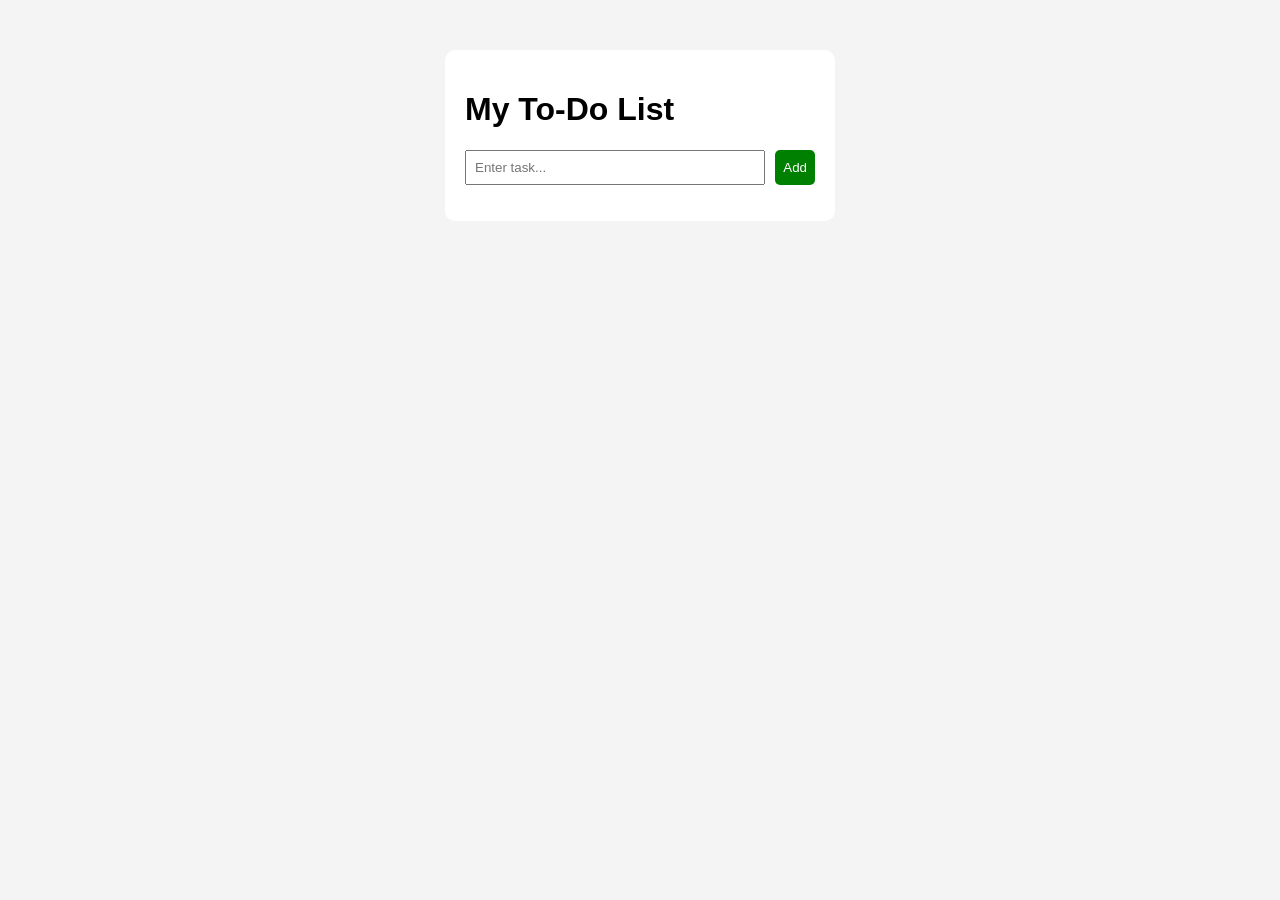
<file: index.html>
<!DOCTYPE html>
<html lang="en">
<head>
    <meta charset="UTF-8">
    <title>To-Do App</title>
    <link rel="stylesheet" href="style.css">
</head>
<body>

    <div class="container">
        <h1>My To-Do List</h1>

        <div class="input-section">
            <input type="text" id="taskInput" placeholder="Enter task...">
            <button onclick="addTask()">Add</button>
        </div>

        <ul id="taskList"></ul>
    </div>

    <script src="script.js"></script>
</body>
</html>
<link rel="stylesheet" href="style.css">
<script src="script.js"></script>
</file>
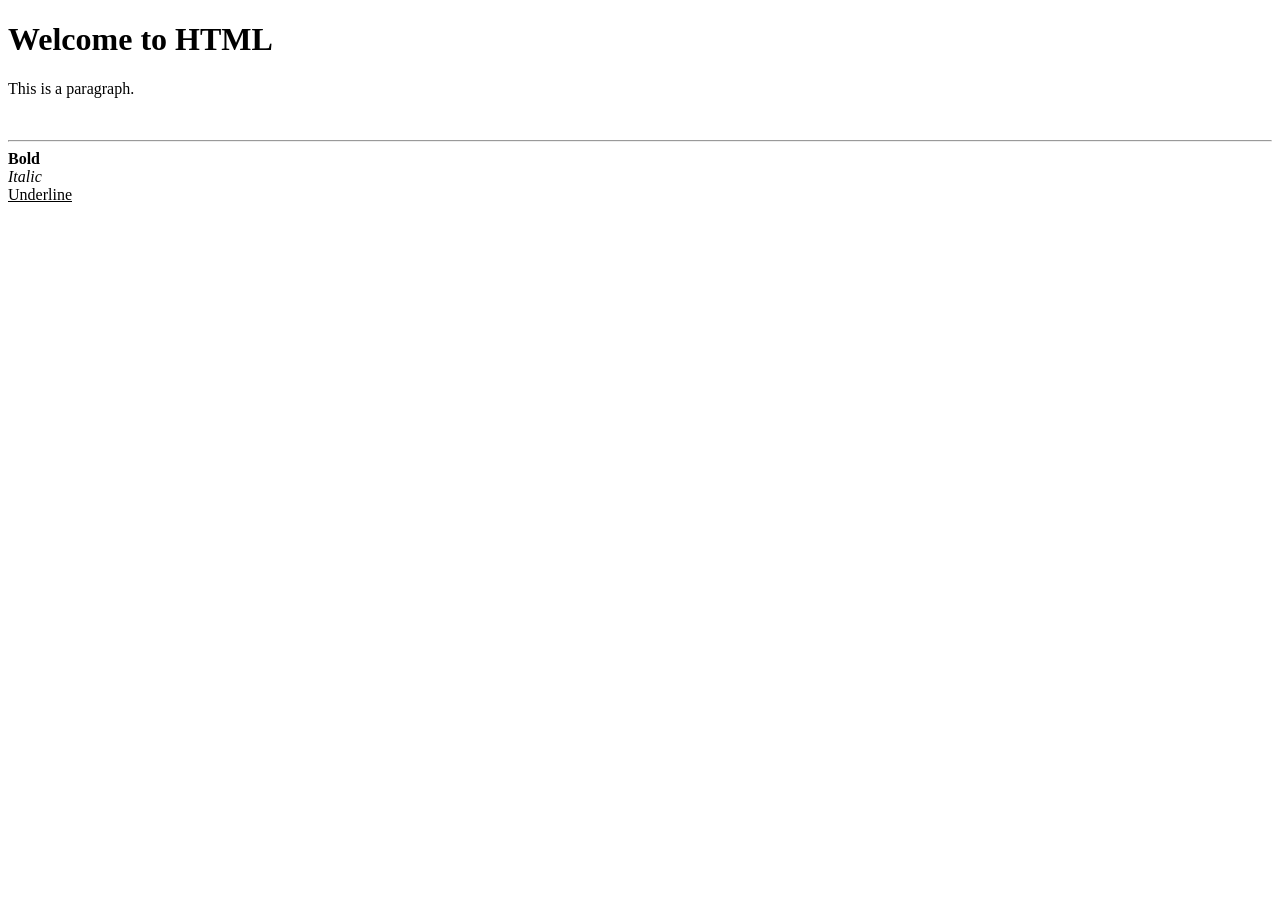
<file: base.html>
<!DOCTYPE html>
<html>
<head>
 <title>Basic Tags</title>
</head>
<body>
 <h1>Welcome to HTML</h1>
 <p>This is a paragraph.</p>
 <br>
 <hr>
 <b>Bold</b><br>
 <i>Italic</i><br>
 <u>Underline</u>
</body>
</html>
</file>
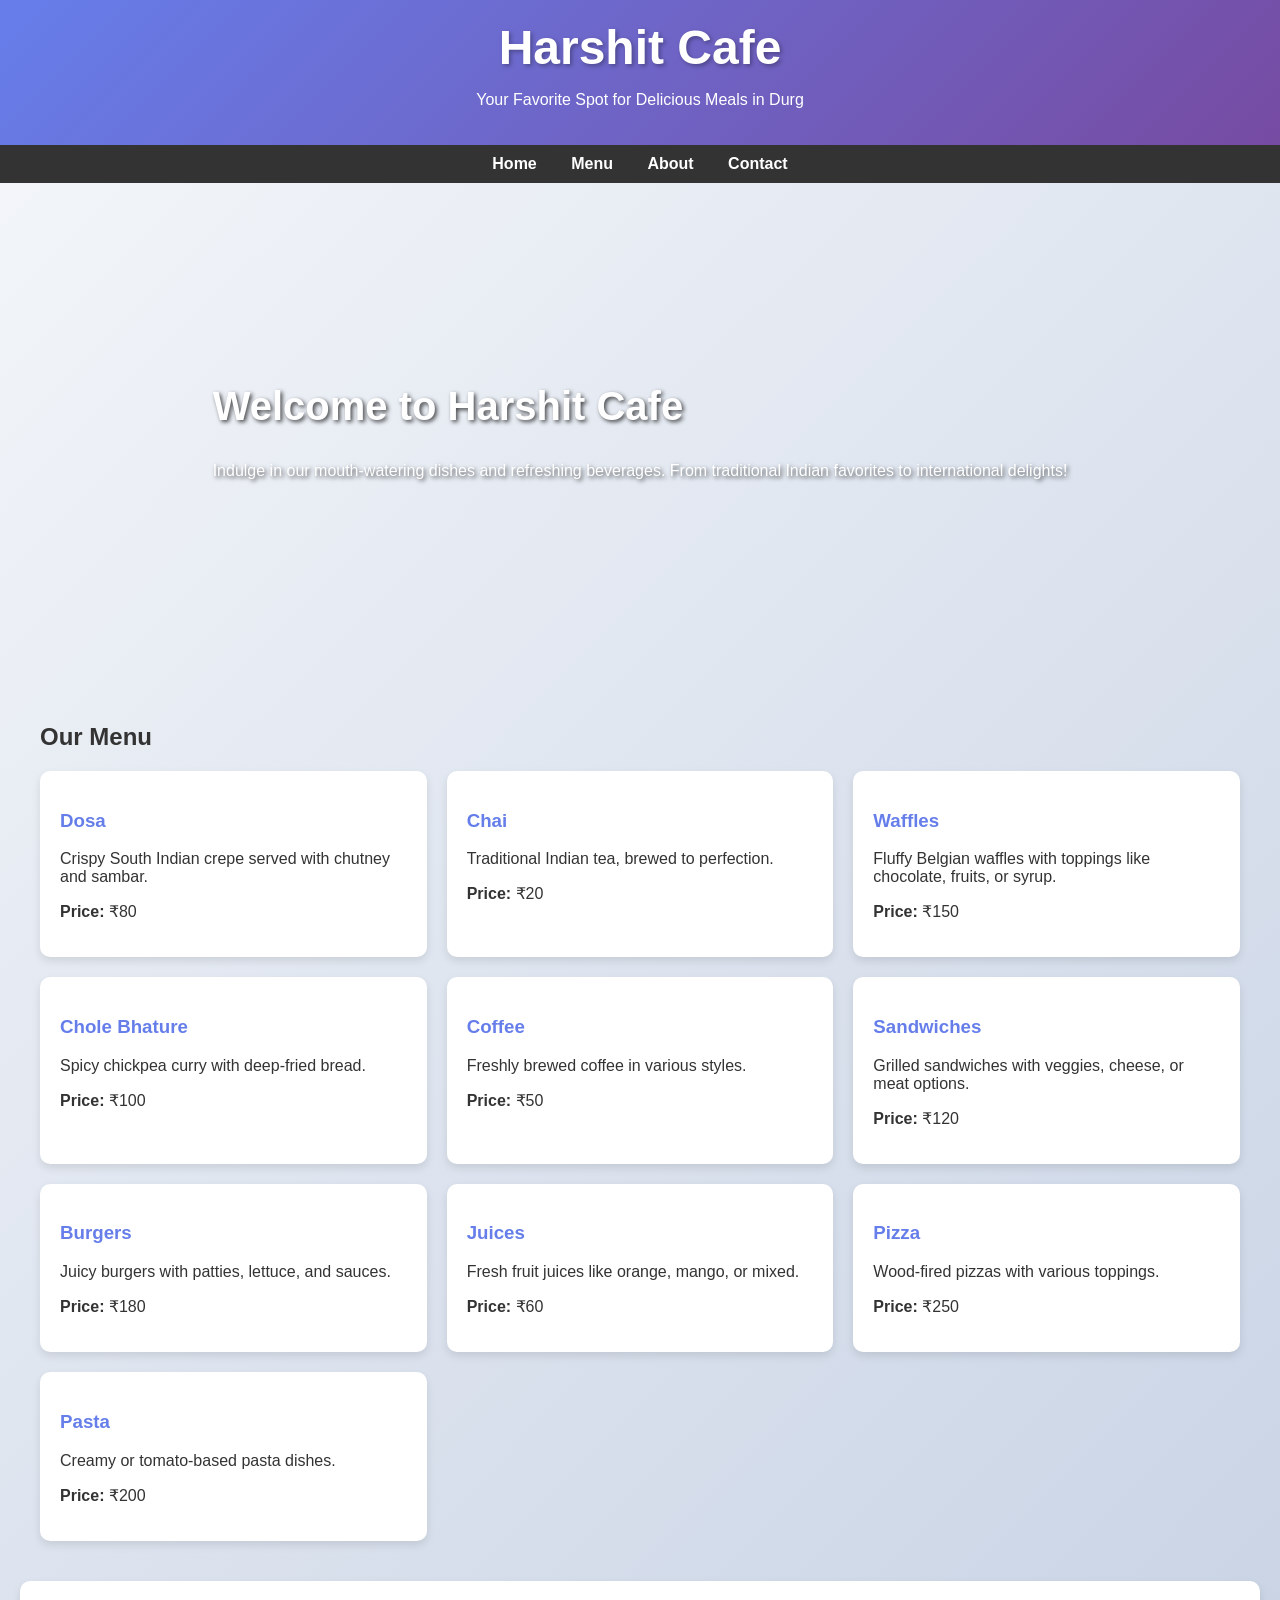
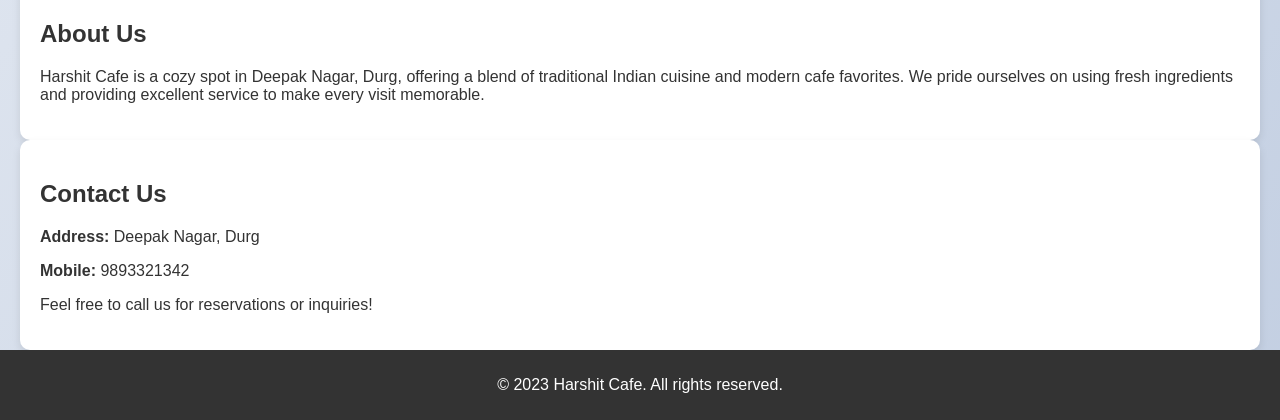
<file: cafe.html>
<!DOCTYPE html>
<html lang="en">
<head>
    <meta charset="UTF-8">
    <meta name="viewport" content="width=device-width, initial-scale=1.0">
    <title>Harshit Cafe - Delicious Food in Durg</title>
    <style>
        body {
            font-family: 'Arial', sans-serif;
            margin: 0;
            padding: 0;
            background: linear-gradient(135deg, #f5f7fa 0%, #c3cfe2 100%);
            color: #333;
        }
        header {
            background: linear-gradient(135deg, #667eea 0%, #764ba2 100%);
            color: white;
            padding: 20px;
            text-align: center;
            box-shadow: 0 4px 8px rgba(0,0,0,0.1);
        }
        header h1 {
            margin: 0;
            font-size: 3em;
            text-shadow: 2px 2px 4px rgba(0,0,0,0.3);
        }
        nav {
            background: #333;
            padding: 10px;
            text-align: center;
        }
        nav a {
            color: white;
            margin: 0 15px;
            text-decoration: none;
            font-weight: bold;
            transition: color 0.3s;
        }
        nav a:hover {
            color: #ffd700;
        }
        section {
            padding: 40px;
            max-width: 1200px;
            margin: 0 auto;
        }
        .hero {
            background: url('https://via.placeholder.com/1200x400?text=Welcome+to+Harshit+Cafe') no-repeat center center/cover;
            height: 400px;
            display: flex;
            align-items: center;
            justify-content: center;
            color: white;
            text-shadow: 2px 2px 4px rgba(0,0,0,0.7);
        }
        .hero h2 {
            font-size: 2.5em;
        }
        .menu {
            display: grid;
            grid-template-columns: repeat(auto-fit, minmax(300px, 1fr));
            gap: 20px;
        }
        .menu-item {
            background: white;
            border-radius: 10px;
            padding: 20px;
            box-shadow: 0 4px 8px rgba(0,0,0,0.1);
            transition: transform 0.3s;
        }
        .menu-item:hover {
            transform: translateY(-5px);
        }
        .menu-item h3 {
            color: #667eea;
        }
        .about, .contact {
            background: white;
            border-radius: 10px;
            padding: 20px;
            box-shadow: 0 4px 8px rgba(0,0,0,0.1);
        }
        footer {
            background: #333;
            color: white;
            text-align: center;
            padding: 10px;
        }
    </style>
</head>
<body>
    <header>
        <h1>Harshit Cafe</h1>
        <p>Your Favorite Spot for Delicious Meals in Durg</p>
    </header>
    <nav>
        <a href="#home">Home</a>
        <a href="#menu">Menu</a>
        <a href="#about">About</a>
        <a href="#contact">Contact</a>
    </nav>
    <section id="home" class="hero">
        <div>
            <h2>Welcome to Harshit Cafe</h2>
            <p>Indulge in our mouth-watering dishes and refreshing beverages. From traditional Indian favorites to international delights!</p>
        </div>
    </section>
    <section id="menu">
        <h2>Our Menu</h2>
        <div class="menu">
            <div class="menu-item">
                <h3>Dosa</h3>
                <p>Crispy South Indian crepe served with chutney and sambar.</p>
                <p><strong>Price:</strong> ₹80</p>
            </div>
            <div class="menu-item">
                <h3>Chai</h3>
                <p>Traditional Indian tea, brewed to perfection.</p>
                <p><strong>Price:</strong> ₹20</p>
            </div>
            <div class="menu-item">
                <h3>Waffles</h3>
                <p>Fluffy Belgian waffles with toppings like chocolate, fruits, or syrup.</p>
                <p><strong>Price:</strong> ₹150</p>
            </div>
            <div class="menu-item">
                <h3>Chole Bhature</h3>
                <p>Spicy chickpea curry with deep-fried bread.</p>
                <p><strong>Price:</strong> ₹100</p>
            </div>
            <div class="menu-item">
                <h3>Coffee</h3>
                <p>Freshly brewed coffee in various styles.</p>
                <p><strong>Price:</strong> ₹50</p>
            </div>
            <div class="menu-item">
                <h3>Sandwiches</h3>
                <p>Grilled sandwiches with veggies, cheese, or meat options.</p>
                <p><strong>Price:</strong> ₹120</p>
            </div>
            <div class="menu-item">
                <h3>Burgers</h3>
                <p>Juicy burgers with patties, lettuce, and sauces.</p>
                <p><strong>Price:</strong> ₹180</p>
            </div>
            <div class="menu-item">
                <h3>Juices</h3>
                <p>Fresh fruit juices like orange, mango, or mixed.</p>
                <p><strong>Price:</strong> ₹60</p>
            </div>
            <div class="menu-item">
                <h3>Pizza</h3>
                <p>Wood-fired pizzas with various toppings.</p>
                <p><strong>Price:</strong> ₹250</p>
            </div>
            <div class="menu-item">
                <h3>Pasta</h3>
                <p>Creamy or tomato-based pasta dishes.</p>
                <p><strong>Price:</strong> ₹200</p>
            </div>
        </div>
    </section>
    <section id="about" class="about">
        <h2>About Us</h2>
        <p>Harshit Cafe is a cozy spot in Deepak Nagar, Durg, offering a blend of traditional Indian cuisine and modern cafe favorites. We pride ourselves on using fresh ingredients and providing excellent service to make every visit memorable.</p>
    </section>
    <section id="contact" class="contact">
        <h2>Contact Us</h2>
        <p><strong>Address:</strong> Deepak Nagar, Durg</p>
        <p><strong>Mobile:</strong> 9893321342</p>
        <p>Feel free to call us for reservations or inquiries!</p>
    </section>
    <footer>
        <p>&copy; 2023 Harshit Cafe. All rights reserved.</p>
    </footer>
</body>
</html>
</file>
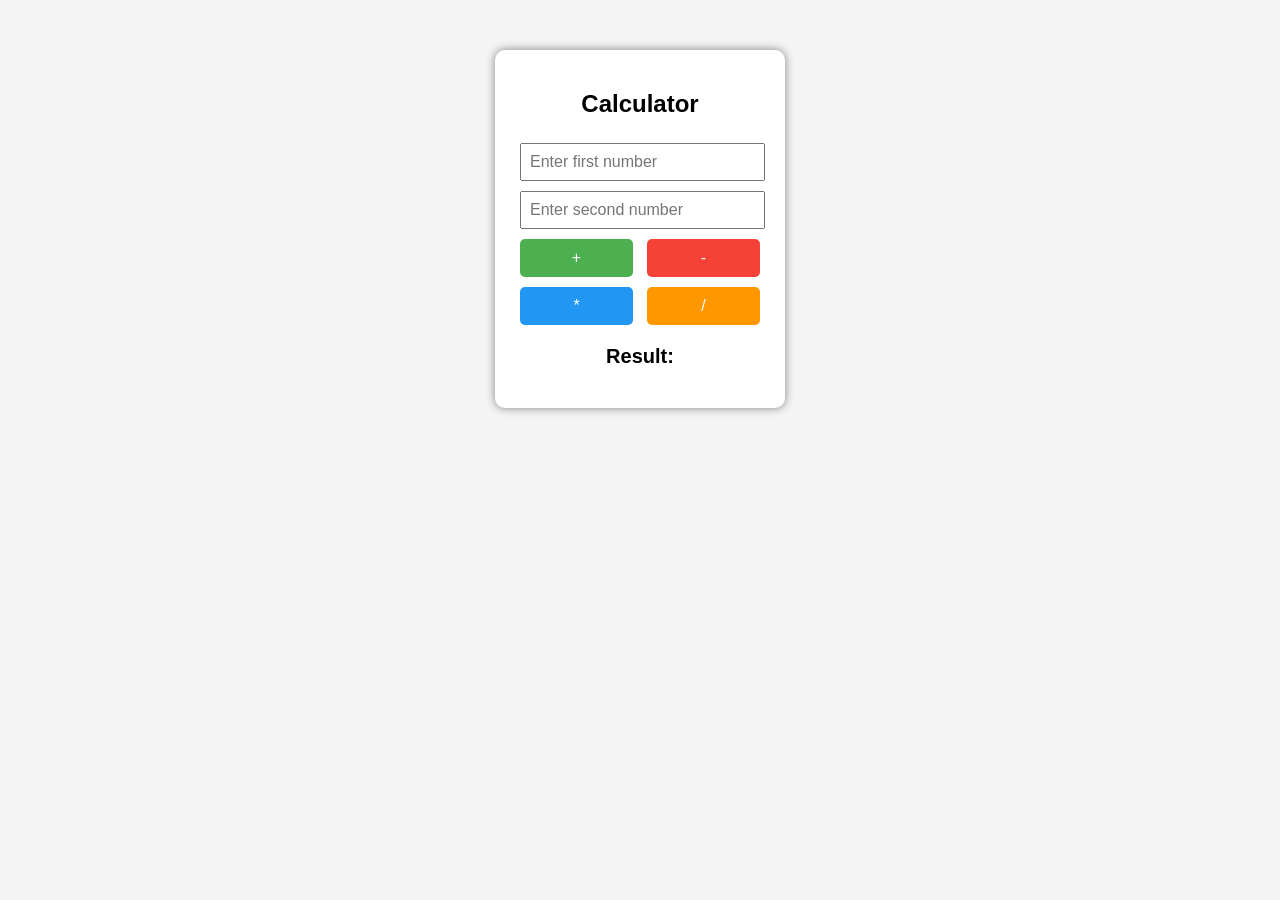
<file: calculator in javascript.html>
<!DOCTYPE html>
<html>
<head>
<title>Simple Calculator</title>

<style>
body {
    font-family: Arial;
    background: #f4f4f4;
    text-align: center;
    margin-top: 50px;
}

.calculator {
    background: white;
    padding: 20px;
    width: 250px;
    margin: auto;
    border-radius: 10px;
    box-shadow: 0 0 10px gray;
}

input {
    width: 90%;
    padding: 8px;
    margin: 5px;
    font-size: 16px;
}

button {
    width: 45%;
    padding: 10px;
    margin: 5px;
    font-size: 16px;
    border: none;
    border-radius: 5px;
    cursor: pointer;
}

button:hover {
    opacity: 0.8;
}

.add { background: #4CAF50; color: white; }
.sub { background: #f44336; color: white; }
.mul { background: #2196F3; color: white; }
.div { background: #ff9800; color: white; }

#res {
    margin-top: 15px;
    font-size: 20px;
    font-weight: bold;
}
</style>
</head>

<body>

<div class="calculator">
    <h2>Calculator</h2>

    <input type="number" id="a" placeholder="Enter first number">
    <input type="number" id="b" placeholder="Enter second number">

    <br>

    <button class="add" onclick="add()">+</button>
    <button class="sub" onclick="sub()">-</button>
    <button class="mul" onclick="mul()">*</button>
    <button class="div" onclick="divi()">/</button>

    <p id="res">Result: </p>
</div>

<script>
function getValues() {
    let x = Number(document.getElementById("a").value);
    let y = Number(document.getElementById("b").value);
    return {x, y};
}

function add(){
    let {x, y} = getValues();
    document.getElementById("res").innerHTML = "Result: " + (x + y);
}

function sub(){
    let {x, y} = getValues();
    document.getElementById("res").innerHTML = "Result: " + (x - y);
}

function mul(){
    let {x, y} = getValues();
    document.getElementById("res").innerHTML = "Result: " + (x * y);
}

function divi(){
    let {x, y} = getValues();
    if(y === 0){
        document.getElementById("res").innerHTML = "Cannot divide by 0";
    } else {
        document.getElementById("res").innerHTML = "Result: " + (x / y);
    }
}
</script>

</body>
</html>
</file>
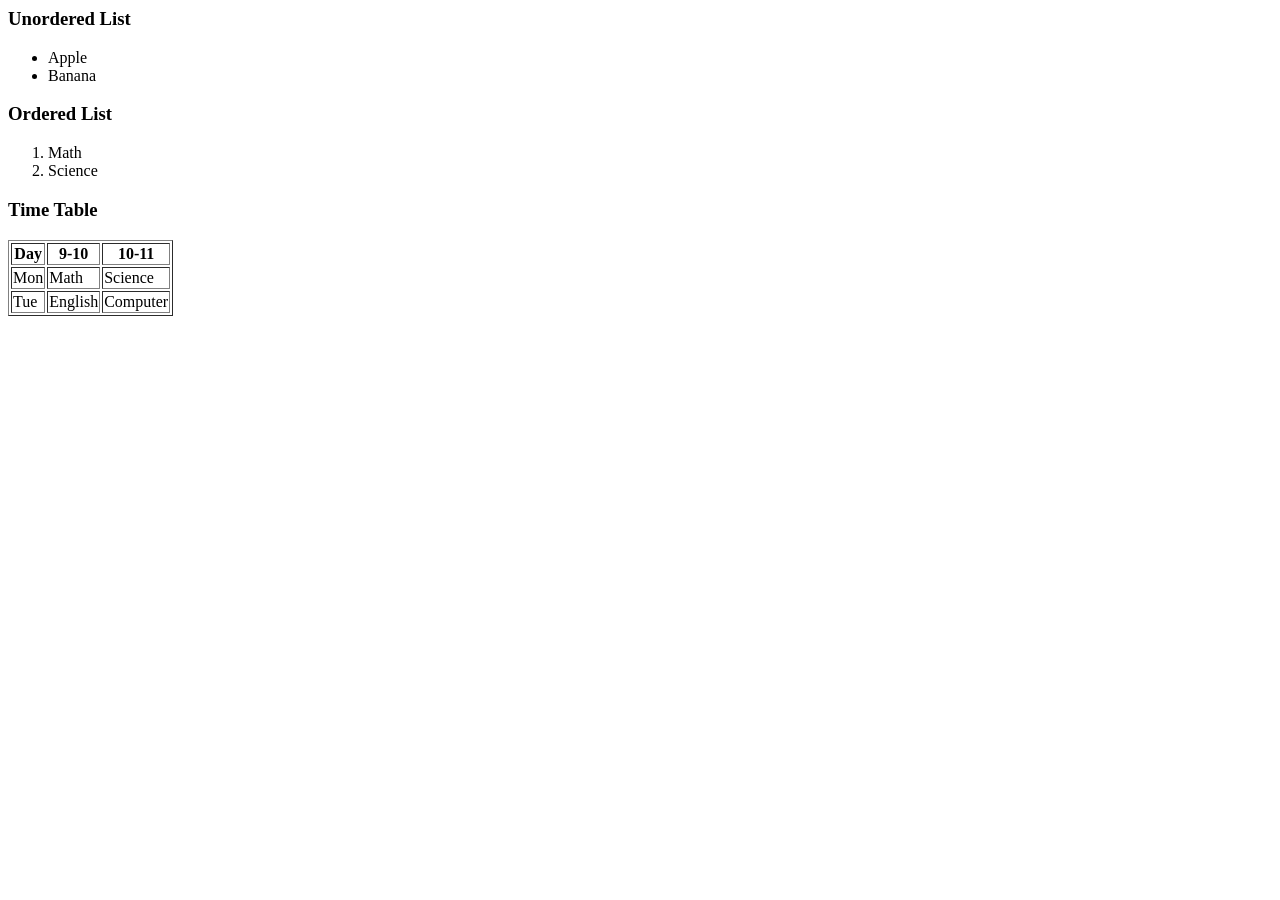
<file: create kist and time table.html>
<html>
<body>
<h3>Unordered List</h3>
<ul>
<li>Apple</li>
<li>Banana</li>
</ul>
<h3>Ordered List</h3>
<ol>
<li>Math</li>
<li>Science</li>
</ol>
<h3>Time Table</h3>
<table border="1">
<tr>
<th>Day</th><th>9-10</th><th>10-11</th>
</tr>
<tr>
<td>Mon</td><td>Math</td><td>Science</td>
</tr>
<tr>
<td>Tue</td><td>English</td><td>Computer</td>
</tr>
</table>
</body>
</html>
</file>
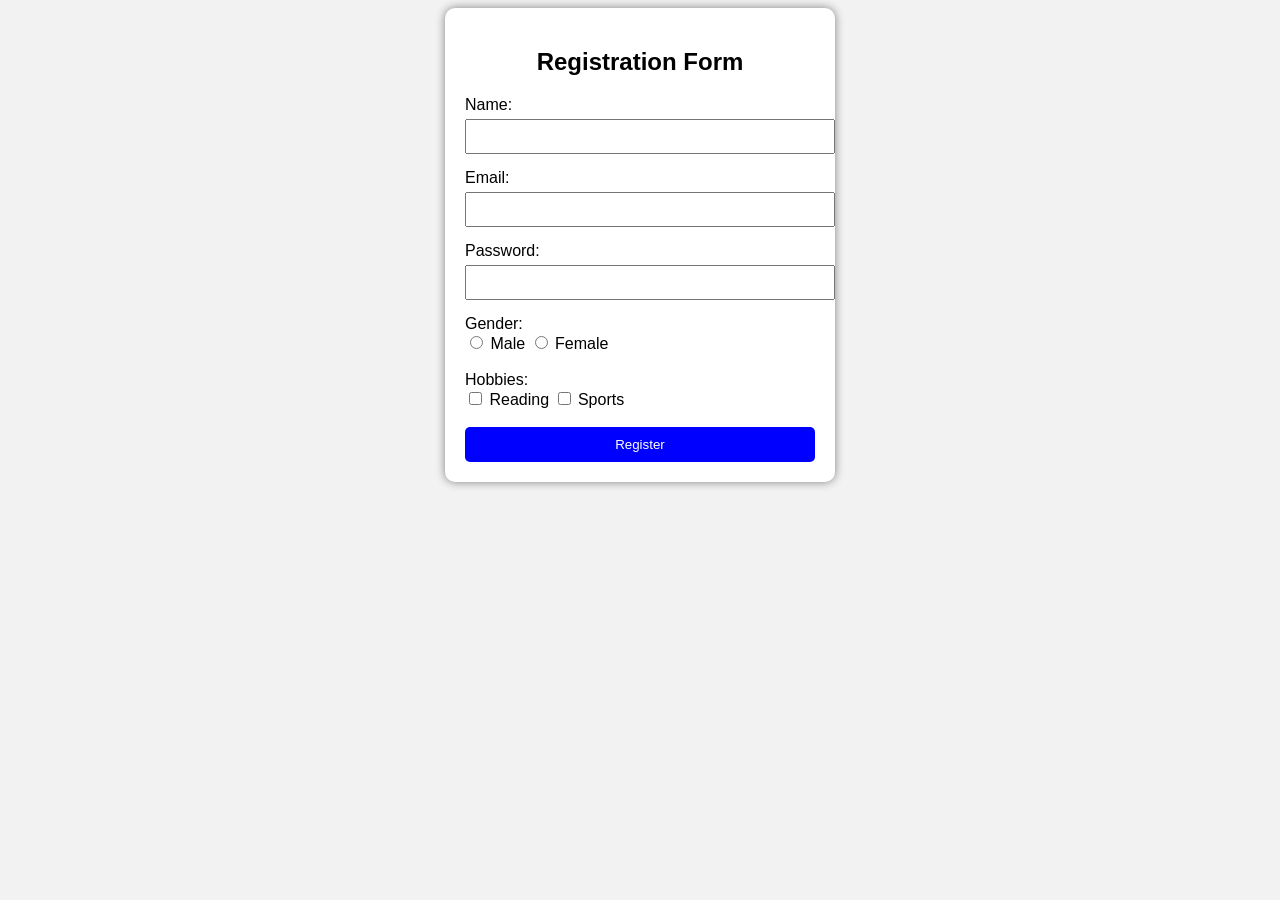
<file: design registration form.html>
<!DOCTYPE html>
<html>
<head>
    <title>Registration Form</title>
    <style>
        body {
            font-family: Arial, sans-serif;
            background-color: #f2f2f2;
        }
        .container {
            width: 350px;
            margin: auto;
            background: white;
            padding: 20px;
            border-radius: 10px;
            box-shadow: 0px 0px 10px gray;
        }
        h2 {
            text-align: center;
        }
        input[type="text"],
        input[type="email"],
        input[type="password"] {
            width: 100%;
            padding: 8px;
            margin: 5px 0 15px;
        }
        .btn {
            width: 100%;
            padding: 10px;
            background: blue;
            color: white;
            border: none;
            border-radius: 5px;
        }
        .btn:hover {
            background: darkblue;
        }
    </style>
</head>
<body>

<div class="container">
    <h2>Registration Form</h2>
    
    <form>
        <label for="name">Name:</label>
        <input type="text" id="name" name="name" required>

        <label for="email">Email:</label>
        <input type="email" id="email" name="email" required>

        <label for="password">Password:</label>
        <input type="password" id="password" name="password" required minlength="6">

        <label>Gender:</label><br>
        <input type="radio" name="gender" value="male" required> Male
        <input type="radio" name="gender" value="female"> Female
        <br><br>

        <label>Hobbies:</label><br>
        <input type="checkbox" name="hobby" value="reading"> Reading
        <input type="checkbox" name="hobby" value="sports"> Sports
        <br><br>

        <input type="submit" value="Register" class="btn">
    </form>
</div>

</body>
</html>
</file>
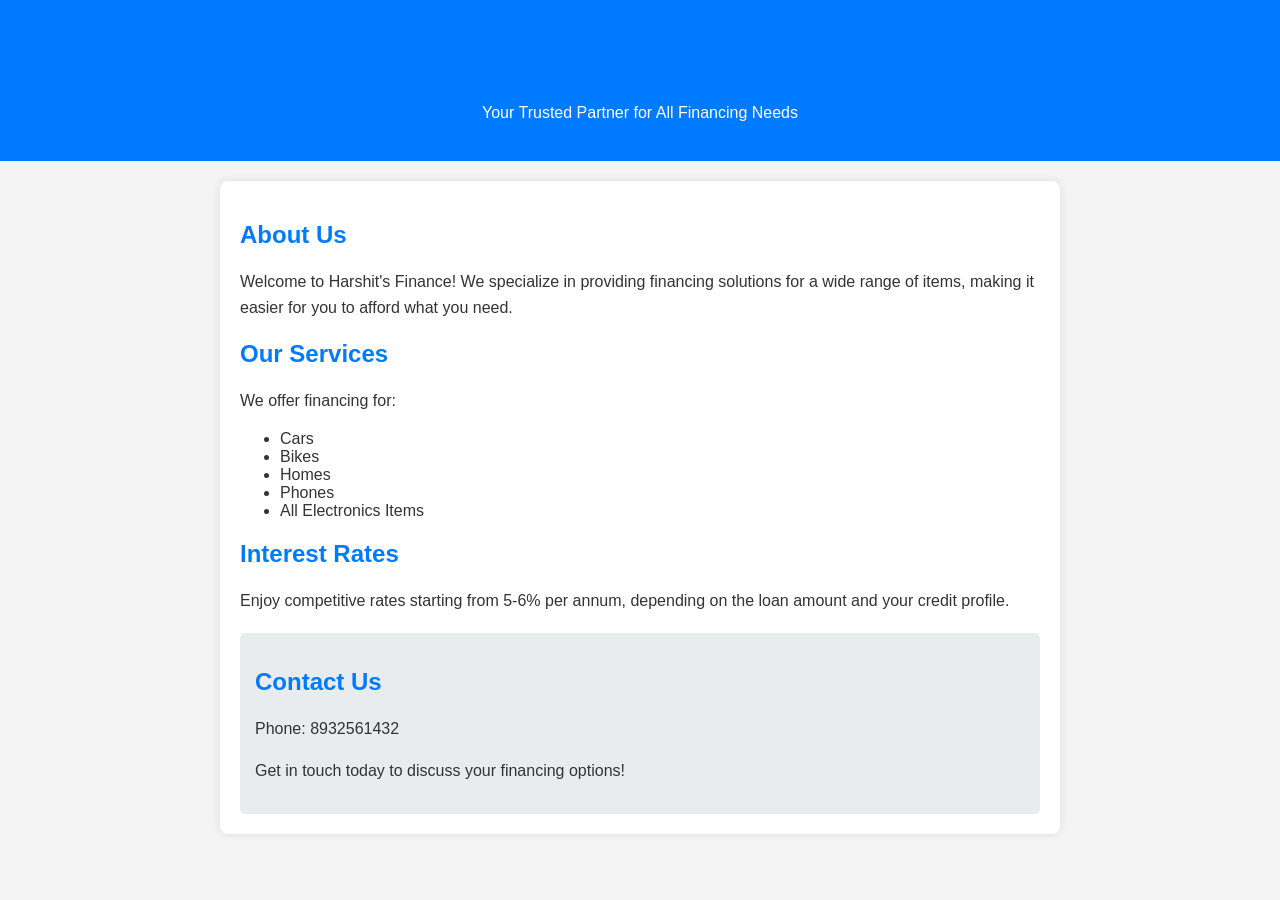
<file: insert.html>
<!DOCTYPE html>
<html lang="en">
<head>
    <meta charset="UTF-8">
    <meta name="viewport" content="width=device-width, initial-scale=1.0">
    <title>Harshit's Finance</title>
    <style>
        body {
            font-family: Arial, sans-serif;
            margin: 0;
            padding: 0;
            background-color: #f4f4f4;
            color: #333;
        }
        header {
            background-color: #007bff;
            color: white;
            text-align: center;
            padding: 20px;
        }
        .container {
            max-width: 800px;
            margin: 20px auto;
            padding: 20px;
            background-color: white;
            border-radius: 8px;
            box-shadow: 0 0 10px rgba(0,0,0,0.1);
        }
        h1, h2 {
            color: #007bff;
        }
        p {
            line-height: 1.6;
        }
        .contact {
            background-color: #e9ecef;
            padding: 15px;
            border-radius: 5px;
            margin-top: 20px;
        }
    </style>
</head>
<body>
    <header>
        <h1>Harshit's Finance</h1>
        <p>Your Trusted Partner for All Financing Needs</p>
    </header>
    
    <div class="container">
        <h2>About Us</h2>
        <p>Welcome to Harshit's Finance! We specialize in providing financing solutions for a wide range of items, making it easier for you to afford what you need.</p>
        
        <h2>Our Services</h2>
        <p>We offer financing for:</p>
        <ul>
            <li>Cars</li>
            <li>Bikes</li>
            <li>Homes</li>
            <li>Phones</li>
            <li>All Electronics Items</li>
        </ul>
        
        <h2>Interest Rates</h2>
        <p>Enjoy competitive rates starting from 5-6% per annum, depending on the loan amount and your credit profile.</p>
        
        <div class="contact">
            <h2>Contact Us</h2>
            <p>Phone: 8932561432</p>
            <p>Get in touch today to discuss your financing options!</p>
        </div>
    </div>
</body>
</html>
</file>
<file: style.css>
body {
    font-family: Arial;
    background: #f4f4f4;
    display: flex;
    justify-content: center;
    margin-top: 50px;
}

.container {
    background: white;
    padding: 20px;
    width: 350px;
    border-radius: 10px;
}

.input-section {
    display: flex;
    gap: 10px;
}

input {
    flex: 1;
    padding: 8px;
}

button {
    padding: 8px;
    background: green;
    color: white;
    border: none;
    border-radius: 5px;
}

li {
    margin-top: 10px;
    padding: 8px;
    background: #eee;
    display: flex;
    justify-content: space-between;
}

.delete-btn {
    background: red;
    color: white;
    border: none;
}
</file>
